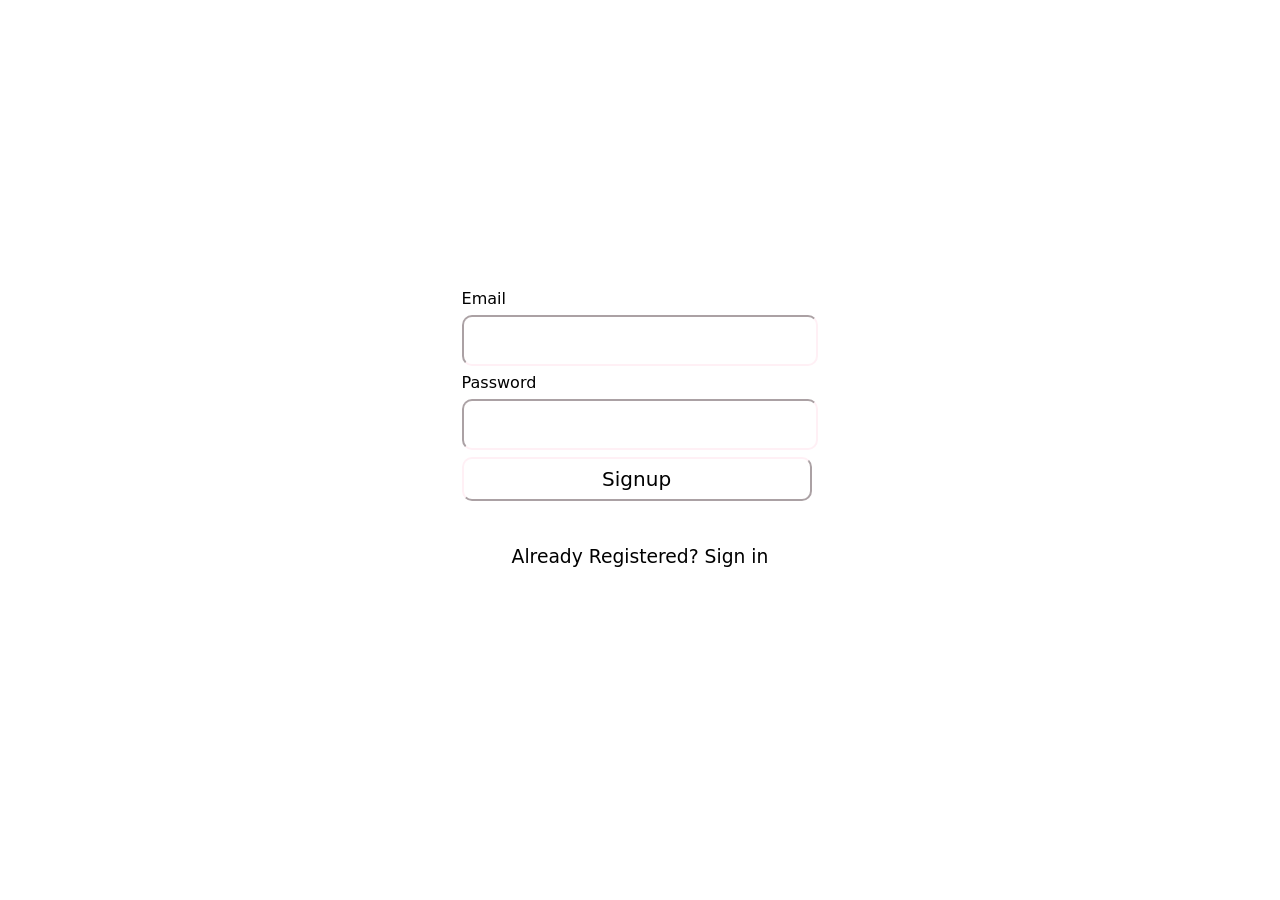
<file: 1.Web Development-HTML_and_CSS/Assignment-1-Center_a_div/index.html>
<!DOCTYPE html>
<html lang="en">
<head>
    <meta charset="UTF-8">
    <meta name="viewport" content="width=device-width, initial-scale=1.0">
    <title>Eleven Labs</title>
    <link rel="stylesheet" href="style.css">
</head>
<body>
    <div class="container">
        <div class="form">
        <h3 id="email">Email</h3>
        <input type="email" name="emailid" class="form-field">
        <h3 id="pswd">Password</h3>
        <input type="password" name="" class="form-field"> 
        <input type="button" value="Signup"  id="btn">
        <h3 id="caption">Already Registered? Sign in</h3>
    </div>
    </div>
</body>
</html>
</file>
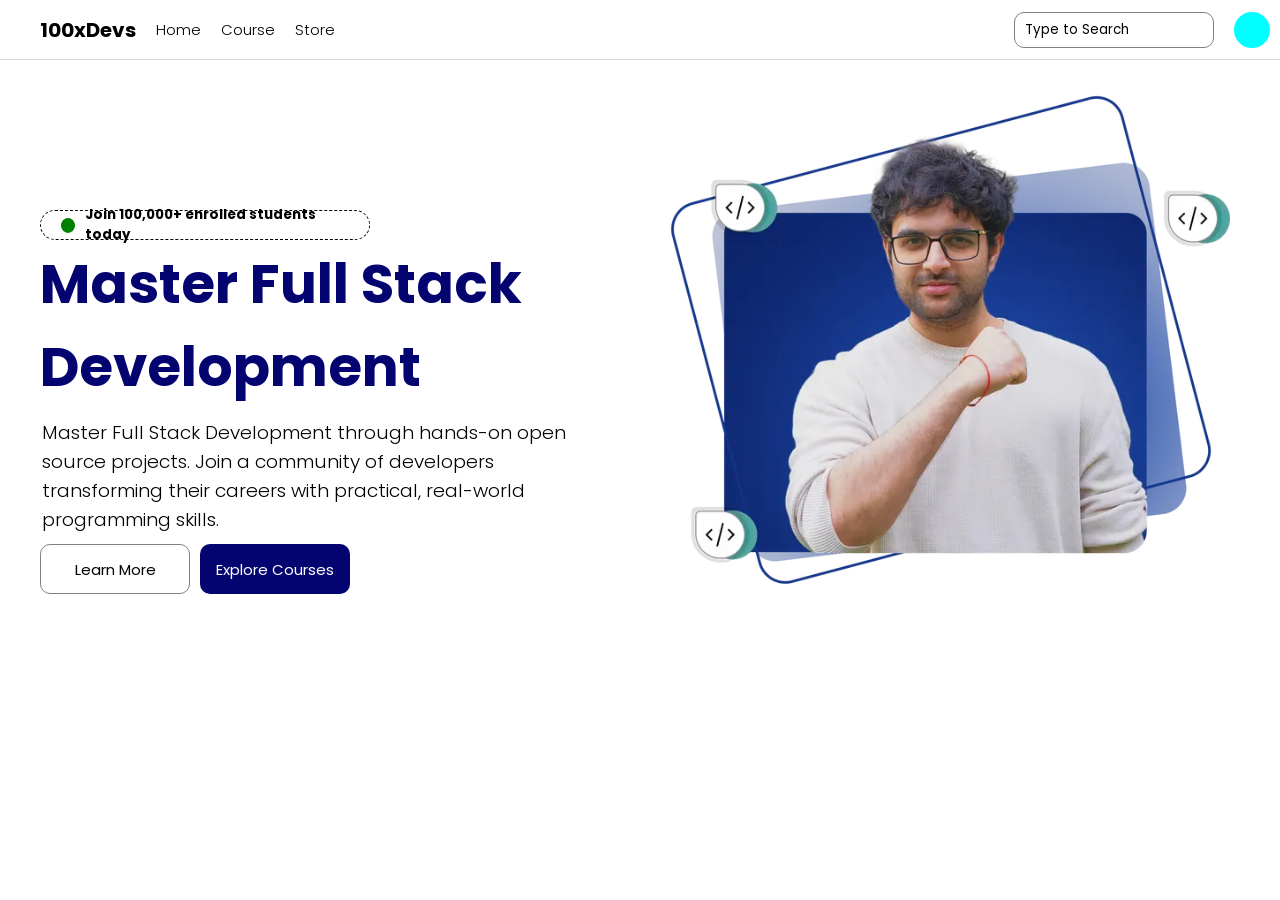
<file: 1.Web Development-HTML_and_CSS/Assignment-3-100x-dev-landing-page/index.html>
<!doctype html>
<html lang="en">
  <head>
    <meta charset="UTF-8" />
    <meta name="viewport" content="width=device-width, initial-scale=1.0" />
    <link rel="stylesheet" href="style.css" />
    <link rel="preconnect" href="https://fonts.googleapis.com">
<link rel="preconnect" href="https://fonts.gstatic.com" crossorigin>
<link href="https://fonts.googleapis.com/css2?family=Poppins:ital,wght@0,100;0,200;0,300;0,400;0,500;0,600;0,700;0,800;0,900;1,100;1,200;1,300;1,400;1,500;1,600;1,700;1,800;1,900&display=swap" rel="stylesheet">
    <title>100xDevs</title>
  </head>
  <body>
    <div class="navbar">
      <div class="nav">
        <div id="navtitle">
          <h2>100xDevs</h2>
        </div>
        <h2>Home</h2>
        <h2>Course</h2>
        <h2>Store</h2>
      </div>
      <div class="details">
        <input type="text" name="search" id="search" value="Type to Search" />
        <div class="dp"></div>
      </div>
    </div>
    <div class="hero">
      <div class="left">
        <div class="stitle">
          <div class="circle"></div>
          <h5>Join 100,000+ enrolled students today</h5>
        </div>
        <div class="hero-details">
          <h1>Master Full Stack Development</h1>
          <h3>
            Master Full Stack Development through hands-on open source projects.
            Join a community of developers transforming their careers with
            practical, real-world programming skills.
          </h3>
          <div class="buttons">
            <input type="button"  class="btn" id="btn1" value="Learn More" />
            <input type="button" class="btn"  id="btn2" value="Explore Courses" />
          </div>
        </div>
      </div>
      <div class="right">
        <div class="hero-img">
          <img id="harkirat" src="./images/hero-img.webp" alt="" />
        </div>
      </div>
    </div>
  </body>
</html>
</file>
<file: 1.Web Development-HTML_and_CSS/Assignment-1-Center_a_div/style.css>
*{
    box-sizing: border-box;
    margin: 0;
    padding: 0;
    font-family:system-ui, -apple-system, BlinkMacSystemFont, 'Segoe UI', Roboto, Oxygen, Ubuntu, Cantarell, 'Open Sans', 'Helvetica Neue', sans-serif;
    background-color: white;
    font-weight: 200;
}
.container{
    align-items: center;
    justify-content: center;
    display: flex;
    height: 100vh;
}

.form{
    display: flex;
    flex-direction: column;
}
.form-field{
    margin: 7px 0px;
    padding: 16px;
    border-color: lavenderblush;
    border-radius: 10px;
}
#btn{
    font-size: 20px;
    font-weight: 400;
    padding: 8px 16px;
    width: 350px;
    border-color: lavenderblush;
    border-radius: 10px;
}
#email{
    font-size: medium;
    font-weight: 400;    
}
#pswd{
    font-size: medium;
    font-weight: 400;
}
#caption{
    padding: 45px 50px;
}
</file>
<file: 1.Web Development-HTML_and_CSS/Assignment-3-100x-dev-landing-page/style.css>
*{
    box-sizing: border-box;
    margin: 0;
    padding: 0;
    font-family: "Poppins";
}
.navbar{
    display: flex;
    width: 100%;
    height: 60px; 
    align-items: center;  
    border-bottom: 1px solid rgb(216, 216, 216); 
    /* background-color: lavender; */
}
.nav{
    padding: 0 40px;
    align-items: center;
    justify-content: space-between;
    gap: 20px;
    display: flex;
    height: 100%;
}

#navtitle h2{
    font-size: 20px;
    font-weight: 700;
}
.nav h2{
    font-size: 15px;
    font-weight: 300;
}
.details{
    margin-left: auto;
    display: flex;
    align-items: center;
    height: 100%;
}
#search{
    border-radius: 10px;
    margin: 3px 10px;
    border: 0.5px solid grey;
    height: 36px;
    padding: 0px 10px;
    width: 200px;
}
.dp{
    height: 36px;
    width: 36px;
    border-radius: 50%;
    margin: 5px 10px;
    background-color: aqua;
}
.hero{
    display: flex;
}
.left{
    /* background-color: aquamarine; */
    margin-top: 150px;
}
.stitle{
    /* background-color: aqua; */
    display: flex;
    margin: 0px 40px ;
    gap: 10px;
    padding: 2px 20px;
    width: 330px;
    align-items: center;
    height: 30px;
    border-radius: 20px;
    border: 1px dashed black;
}
.circle{
    height: 15px;
    width: 15px;
    background-color: green;
    border-radius: 50%;
}
.hero-details{
    padding: 1px 30px;
    margin: 1px 10px;
    /* background-color: greenyellow; */
}
.hero-details h1{
    font-size: 55px;
    font-weight: 650;
    color: rgb(4, 4, 112);
}
.hero-details h3{
    font-weight: 300;
    margin: 10px 2px;
}
.buttons{
    display: flex;
    gap: 10px;
}
.btn{
    height: 50px;
    border-radius: 10px;
    width: 150px;
    font-size: 15px;
}
#btn1{
    background-color: white;
    border:1px solid grey;
}
#btn2{
    background-color:  rgb(4, 4, 112);
    border: none;
    color: white;
}
.right{
    margin: 0px 0px;
    padding: 30px 50px;
    /* background-color: blanchedalmond; */
}
#harkirat{
    height: 500px;
    /* padding: 30px 20px;  */
}
</file>
